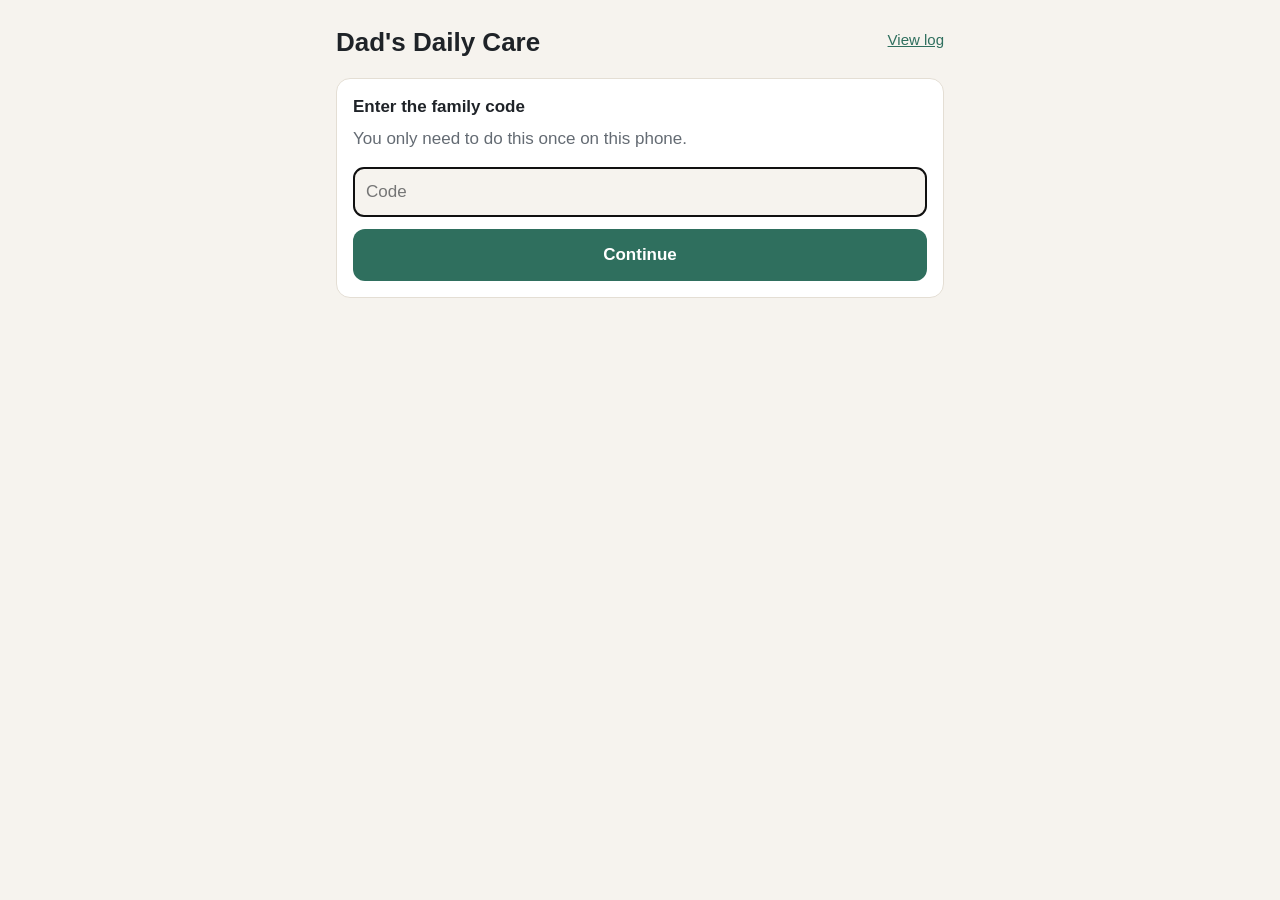
<file: index.html>
<!doctype html>
<html lang="en">
<head>
<meta charset="utf-8">
<meta name="viewport" content="width=device-width, initial-scale=1, viewport-fit=cover">
<meta name="apple-mobile-web-app-capable" content="yes">
<meta name="mobile-web-app-capable" content="yes">
<meta name="apple-mobile-web-app-status-bar-style" content="default">
<meta name="apple-mobile-web-app-title" content="Dad Care">
<link rel="apple-touch-icon" href="icon.png">
<link rel="manifest" href="manifest.json">
<title>Daily Care Checklist</title>
<link rel="stylesheet" href="styles.css">
</head>
<body>
<div class="wrap">
  <div class="nav"><h1 id="title">Daily Care</h1><a href="view.html">View log</a></div>
  <p class="sub" id="dateLong"></p>
  <div id="demo" class="banner hidden">Demo mode: entries are saved on this phone only. Follow the README to connect Google Sheets.</div>

  <!-- PIN, shown once per phone -->
  <div id="pinCard" class="card hidden">
    <span class="label">Enter the family code</span>
    <p class="sub">You only need to do this once on this phone.</p>
    <input id="pin" type="password" autocomplete="off" autocapitalize="none" autocorrect="off" spellcheck="false" placeholder="Code">
    <div style="height:12px"></div>
    <button class="btn" id="pinBtn">Continue</button>
    <div id="pinErr" class="err-text hidden"></div>
  </div>

  <div id="form" class="hidden">
    <div class="card">
      <span class="label">Who is filling this in?</span>
      <div class="chips" id="who"></div>
      <input id="otherName" type="text" class="hidden" placeholder="Your name" autocomplete="name" style="margin-top:10px">
      <div style="height:14px"></div>
      <span class="label">Date</span>
      <input id="date" type="date">
    </div>

    <div id="sections"></div>

    <div class="card">
      <span class="label">How was his day?</span>
      <div class="chips" id="mood"></div>
      <div style="height:14px"></div>
      <span class="label">Notes for the family</span>
      <textarea id="notes" placeholder="Anything unusual: mood, eating, falls, confusion, supplies needed…"></textarea>
    </div>
  </div>
</div>

<div class="savebar hidden" id="savebar">
  <div class="inner">
    <div class="msg" id="msg">Not saved yet</div>
    <button class="btn" id="saveBtn">Save</button>
  </div>
</div>

<script src="config.js"></script>
<script src="common.js"></script>
<script>
const $ = (id) => document.getElementById(id);
const S = { date: todayStr(), caregiver: null, other: false, values: {}, recent: [], dirty: false, saving: false };
const TASKS = allTasks();
$("title").textContent = CFG.title;
document.title = CFG.title;
if (Api.demo) $("demo").classList.remove("hidden");

// ---------- PIN ----------
function pin() { return store.get("care-pin") || ""; }
async function start() {
  if (!Api.demo && !pin()) { $("pinCard").classList.remove("hidden"); $("pin").focus(); return; }
  $("pinCard").classList.add("hidden");
  $("form").classList.remove("hidden");
  $("savebar").classList.remove("hidden");
  pickDefaultCaregiver();
  renderWho(); renderMood(); renderSections();
  await load();
}
$("pinBtn").onclick = async () => {
  const p = $("pin").value.trim();
  if (!p) return;
  $("pinBtn").disabled = true; $("pinErr").classList.add("hidden");
  try { await Api.call("ping", { pin: p }); store.set("care-pin", p); start(); }
  catch (e) { $("pinErr").textContent = e.code === "PIN" ? "That code is not right. Please try again." : "Could not connect: " + e.message; $("pinErr").classList.remove("hidden"); }
  $("pinBtn").disabled = false;
};
$("pin").addEventListener("keydown", (e) => { if (e.key === "Enter") $("pinBtn").click(); });

// ---------- caregiver & date ----------
function pickDefaultCaregiver() {
  const exp = expectedCaregiver(S.date);
  const last = store.get("care-last-caregiver");
  S.caregiver = exp || last || CFG.caregivers[0].name;
  S.other = !CFG.caregivers.some((c) => sameName(c.name, S.caregiver));
  if (S.other) $("otherName").value = S.caregiver;
}
function renderWho() {
  const box = $("who"); box.innerHTML = "";
  CFG.caregivers.forEach((c) => {
    const b = document.createElement("button");
    b.className = "chip"; b.type = "button";
    b.setAttribute("aria-pressed", !S.other && sameName(c.name, S.caregiver));
    b.innerHTML = esc(c.name) + ' <small>' + esc(c.days.join("/")) + "</small>";
    b.onclick = () => changeWho(c.name, false);
    box.appendChild(b);
  });
  const o = document.createElement("button");
  o.className = "chip"; o.type = "button"; o.textContent = "Someone else";
  o.setAttribute("aria-pressed", S.other);
  o.onclick = () => changeWho($("otherName").value.trim() || store.get("care-other-name") || "", true);
  box.appendChild(o);
  $("otherName").classList.toggle("hidden", !S.other);
  $("dateLong").textContent = fmtDate(S.date, true);
  $("date").value = S.date;
}
function confirmDiscard() { return !S.dirty || confirm("You have unsaved changes. Leave them?"); }
function changeWho(name, other) {
  if (!confirmDiscard()) return;
  S.caregiver = name; S.other = other; S.dirty = false;
  renderWho();
  if (other) { $("otherName").value = name; if (!name) { $("otherName").focus(); S.values = {}; renderSections(); setMsg("Type your name above"); return; } }
  load();
}
$("otherName").addEventListener("change", () => {
  const n = $("otherName").value.trim(); if (!n) return;
  S.caregiver = n; store.set("care-other-name", n); load();
});
$("date").addEventListener("change", () => {
  const d = $("date").value;
  if (!d || d === S.date) return;
  if (!confirmDiscard()) { $("date").value = S.date; return; }
  S.date = d; S.dirty = false; renderWho(); load();
});

// ---------- load existing data ----------
async function load() {
  if (!S.caregiver) return;
  setMsg("Loading…");
  try {
    const res = await Api.call("status", { pin: pin(), since: addDays(S.date, -35) });
    S.recent = res.entries || [];
    const mine = S.recent.find((e) => e.date === S.date && sameName(e.caregiver, S.caregiver));
    S.values = mine ? { ...mine.values } : {};
    S.dirty = false;
    renderSections(); renderMood();
    $("notes").value = S.values[CFG.notesCol] || "";
    setMsg(mine ? "Saved earlier (" + mine.savedAt.slice(11) + ") — you can update it" : "Not saved yet", mine ? "ok" : "");
  } catch (e) { handleErr(e); }
}
function handleErr(e) {
  if (e.code === "PIN") { store.del("care-pin"); location.reload(); return; }
  setMsg("No connection. Check internet and try again.", "err");
}

// ---------- checklist ----------
function renderSections() {
  const box = $("sections"); box.innerHTML = "";
  CFG.sections.forEach((sec) => {
    const card = document.createElement("div"); card.className = "card";
    const head = document.createElement("div"); head.className = "card-head";
    head.innerHTML = "<h2>" + esc(sec.title) + "</h2>";
    if (sec.freq === "daily") { const c = document.createElement("span"); c.className = "count"; c.id = "count-" + sec.freq; head.appendChild(c); }
    card.appendChild(head);
    sec.tasks.forEach((t0) => { const t = { ...t0, freq: sec.freq, everyDays: sec.everyDays }; card.appendChild(renderTask(t)); });
    box.appendChild(card);
  });
  updateCount();
}
function statusHtml(t) {
  // include what is ticked right now on this form
  const live = S.recent.filter((e) => !(e.date === S.date && sameName(e.caregiver, S.caregiver)))
    .concat(S.caregiver ? [{ date: S.date, caregiver: S.caregiver, values: S.values }] : []);
  const st = taskStatus(t, live, S.date, null);
  if (!st) return "";
  if (st.kind === "per") {
    return '<span class="status ' + (st.parts.every((p) => p.date) ? "ok" : "warn") + '">This week: ' +
      st.parts.map((p) => esc(p.name) + (p.date ? " ✓" : " —")).join(" · ") + "</span>";
  }
  return '<span class="status ' + st.level + '">' + esc(st.text) + "</span>";
}
function renderTask(t) {
  const v = S.values[t.col] ?? "";
  const textHtml = '<div class="task-text">' + esc(t.label) + (t.hint ? '<span class="task-hint">' + esc(t.hint) + "</span>" : "") + statusHtml(t) + "</div>";
  if (t.type === "number") {
    const row = document.createElement("div"); row.className = "task";
    row.innerHTML = textHtml + '<div class="num"><input type="text" inputmode="decimal" placeholder="—"><span>' + esc(t.unit || "") + "</span></div>";
    const inp = row.querySelector("input"); inp.value = v;
    inp.setAttribute("aria-label", t.label);
    inp.addEventListener("input", () => { S.values[t.col] = inp.value.trim(); touch(); });
    return row;
  }
  if (t.type === "yesno") {
    const row = document.createElement("div"); row.className = "task";
    row.innerHTML = textHtml + '<div class="yesno"></div>';
    const yn = row.querySelector(".yesno");
    ["Yes", "No"].forEach((opt) => {
      const b = document.createElement("button"); b.type = "button"; b.className = "chip"; b.textContent = opt;
      b.setAttribute("aria-pressed", v === opt);
      b.onclick = () => {
        S.values[t.col] = S.values[t.col] === opt ? "" : opt;
        yn.querySelectorAll("button").forEach((x) => x.setAttribute("aria-pressed", S.values[t.col] === x.textContent));
        touch();
      };
      yn.appendChild(b);
    });
    return row;
  }
  const row = document.createElement("label"); row.className = "task";
  row.innerHTML = '<input type="checkbox">' + textHtml;
  const cb = row.querySelector("input"); cb.checked = v === "Yes";
  cb.addEventListener("change", () => {
    S.values[t.col] = cb.checked ? "Yes" : "";
    const old = row.querySelector(".status");
    if (old) old.outerHTML = statusHtml(t);
    touch();
  });
  return row;
}
function updateCount() {
  const daily = TASKS.filter((t) => t.freq === "daily");
  const el = $("count-daily");
  if (el) el.textContent = daily.filter((t) => isDone(t, S.values[t.col])).length + " of " + daily.length + " done";
}
function renderMood() {
  const box = $("mood"); box.innerHTML = "";
  CFG.moodOptions.forEach((m) => {
    const b = document.createElement("button"); b.type = "button"; b.className = "chip"; b.textContent = m;
    b.setAttribute("aria-pressed", S.values[CFG.moodCol] === m);
    b.onclick = () => { S.values[CFG.moodCol] = S.values[CFG.moodCol] === m ? "" : m; renderMood(); touch(); };
    box.appendChild(b);
  });
}
$("notes").addEventListener("input", () => { S.values[CFG.notesCol] = $("notes").value; touch(); });
function touch() { S.dirty = true; updateCount(); setMsg("Not saved yet — tap Save"); }

// ---------- save ----------
function setMsg(t, cls) { $("msg").textContent = t; $("msg").className = "msg " + (cls || ""); }
$("saveBtn").onclick = async () => {
  if (S.saving) return;
  if (S.other) { S.caregiver = $("otherName").value.trim(); }
  if (!S.caregiver) { setMsg("Please type your name first", "err"); $("otherName").focus(); return; }
  const values = {};
  TASKS.forEach((t) => (values[t.col] = S.values[t.col] ?? ""));
  values[CFG.moodCol] = S.values[CFG.moodCol] || "";
  values[CFG.notesCol] = $("notes").value.trim();
  S.saving = true; $("saveBtn").disabled = true; setMsg("Saving…");
  try {
    const res = await Api.call("save", { pin: pin(), entry: { date: S.date, caregiver: S.caregiver, values } });
    S.recent = S.recent.filter((e) => !(e.date === S.date && sameName(e.caregiver, S.caregiver))).concat([res.entry]);
    S.dirty = false;
    store.set("care-last-caregiver", S.caregiver);
    setMsg("Saved ✓ " + new Date().toLocaleTimeString([], { hour: "numeric", minute: "2-digit" }), "ok");
  } catch (e) { handleErr(e); }
  S.saving = false; $("saveBtn").disabled = false;
};
window.addEventListener("beforeunload", (e) => { if (S.dirty) { e.preventDefault(); e.returnValue = ""; } });

start();
</script>
</body>
</html>
</file>
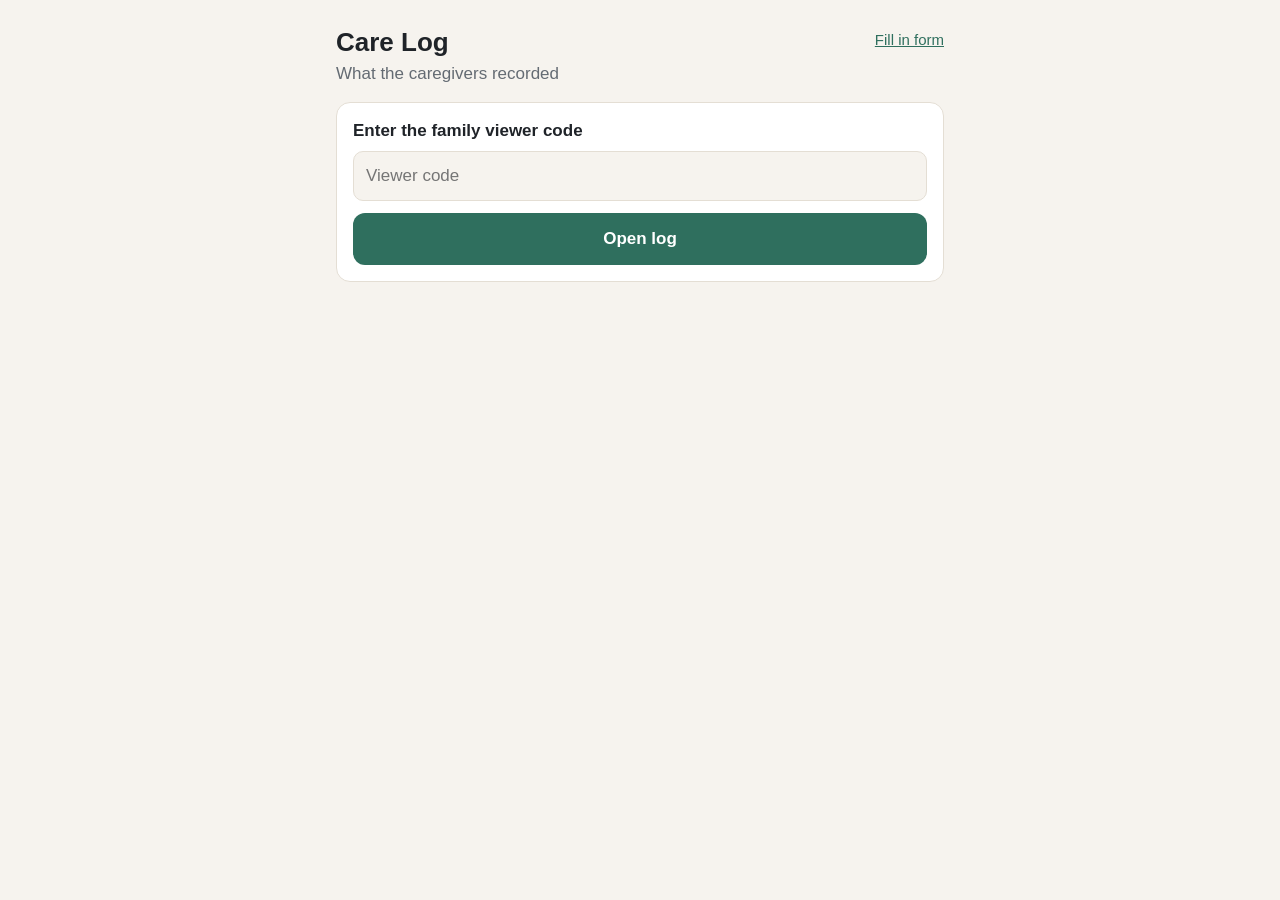
<file: view.html>
<!doctype html>
<html lang="en">
<head>
<meta charset="utf-8">
<meta name="viewport" content="width=device-width, initial-scale=1, viewport-fit=cover">
<meta name="apple-mobile-web-app-capable" content="yes">
<meta name="apple-mobile-web-app-title" content="Care Log">
<link rel="apple-touch-icon" href="icon.png">
<title>Care Log</title>
<link rel="stylesheet" href="styles.css">
</head>
<body>
<div class="wrap" style="padding-bottom:40px">
  <div class="nav"><h1>Care Log</h1><a href="index.html">Fill in form</a></div>
  <p class="sub" id="sub">What the caregivers recorded</p>
  <div id="demo" class="banner hidden">Demo mode: showing entries saved on this device only.</div>

  <div id="pinCard" class="card hidden">
    <span class="label">Enter the family viewer code</span>
    <input id="pin" type="password" autocomplete="off" autocapitalize="none" autocorrect="off" spellcheck="false" placeholder="Viewer code">
    <div style="height:12px"></div>
    <button class="btn" id="pinBtn">Open log</button>
    <div id="pinErr" class="err-text hidden"></div>
  </div>

  <div id="main" class="hidden">
    <div class="card">
      <div class="row">
        <select id="range" aria-label="Date range">
          <option value="7">Last 7 days</option>
          <option value="14" selected>Last 14 days</option>
          <option value="30">Last 30 days</option>
          <option value="90">Last 90 days</option>
          <option value="all">Everything</option>
        </select>
        <select id="who" aria-label="Caregiver"><option value="">All caregivers</option></select>
      </div>
      <div id="sheetLink" class="hidden" style="margin-top:12px"><a target="_blank" rel="noopener">Open the Google Sheet ↗</a></div>
    </div>

    <div class="card">
      <div class="card-head"><h2>Weekly &amp; bi-weekly</h2><span class="count">as of today</span></div>
      <div id="weekly"></div>
    </div>

    <div class="card">
      <div class="card-head"><h2>Blood sugar</h2><span class="count" id="bsRange"></span></div>
      <div class="stats" id="bs"></div>
    </div>

    <div class="card">
      <div class="card-head"><h2>Day by day</h2><span class="count" id="dayCount"></span></div>
      <div id="days"></div>
    </div>
  </div>
</div>

<script src="config.js"></script>
<script src="common.js"></script>
<script>
const $ = (id) => document.getElementById(id);
const TASKS = allTasks();
const BS = TASKS.find((t) => t.type === "number");
let ENTRIES = [];
if (Api.demo) $("demo").classList.remove("hidden");
if (CFG.sheetUrl) { $("sheetLink").classList.remove("hidden"); $("sheetLink").querySelector("a").href = CFG.sheetUrl; }
try { const r = store.get("care-view-range"); if (r) $("range").value = r; } catch (e) {}

function vpin() { return store.get("care-view-pin") || ""; }
async function start() {
  if (!Api.demo && !vpin()) { $("pinCard").classList.remove("hidden"); return; }
  try {
    const res = await Api.call("list", { pin: vpin() });
    ENTRIES = res.entries || [];
  } catch (e) {
    if (e.code === "PIN") { store.del("care-view-pin"); $("pinCard").classList.remove("hidden"); showPinErr("That code is not right."); return; }
    $("sub").textContent = "Could not load: " + e.message; return;
  }
  $("pinCard").classList.add("hidden");
  $("main").classList.remove("hidden");
  const names = [...new Set(CFG.caregivers.map((c) => c.name).concat(ENTRIES.map((e) => e.caregiver)))];
  $("who").innerHTML = '<option value="">All caregivers</option>' + names.map((n) => "<option>" + esc(n) + "</option>").join("");
  render();
}
function showPinErr(t) { $("pinErr").textContent = t; $("pinErr").classList.remove("hidden"); }
$("pinBtn").onclick = () => { const p = $("pin").value.trim(); if (!p) return; store.set("care-view-pin", p); $("pinErr").classList.add("hidden"); start(); };
$("pin").addEventListener("keydown", (e) => { if (e.key === "Enter") $("pinBtn").click(); });
$("range").onchange = () => { store.set("care-view-range", $("range").value); render(); };
$("who").onchange = render;

function render() {
  const today = todayStr();
  const range = $("range").value;
  const who = $("who").value;
  const from = range === "all" ? (ENTRIES.map((e) => e.date).sort()[0] || today) : addDays(today, -(Number(range) - 1));
  const list = ENTRIES.filter((e) => e.date >= from && (!who || sameName(e.caregiver, who)));

  // weekly / bi-weekly status (always across all caregivers, as of today)
  $("weekly").innerHTML = TASKS.filter((t) => t.freq !== "daily").map((t) => {
    const st = taskStatus(t, ENTRIES, today, null);
    let s;
    if (st.kind === "per") {
      s = '<span class="status ' + (st.parts.every((p) => p.date) ? "ok" : "warn") + '">This week: ' +
        st.parts.map((p) => esc(p.name) + (p.date ? " ✓ " + esc(fmtDate(p.date)) : " — not yet")).join(" · ") + "</span>";
    } else s = '<span class="status ' + st.level + '">' + esc(st.text) + "</span>";
    return '<div class="task"><div class="task-text">' + esc(t.label) + "<br>" + s + "</div></div>";
  }).join("");

  // blood sugar
  const vals = list.map((e) => parseFloat(e.values[BS.col])).filter((n) => !isNaN(n));
  $("bsRange").textContent = BS.unit || "";
  const stat = (n, l) => "<div><b>" + n + "</b><span>" + l + "</span></div>";
  $("bs").innerHTML = vals.length
    ? stat(Math.round(vals.reduce((a, b) => a + b, 0) / vals.length), "average") + stat(Math.min(...vals), "lowest") + stat(Math.max(...vals), "highest") + stat(vals.length, "readings")
    : '<div style="grid-column:1/-1;color:var(--muted)">No readings in this period</div>';

  // day by day, including days where an expected caregiver did not submit
  const byDate = {};
  list.forEach((e) => (byDate[e.date] = byDate[e.date] || []).push(e));
  const rows = [];
  for (let d = today; d >= from; d = addDays(d, -1)) {
    const exp = expectedCaregiver(d);
    const es = byDate[d] || [];
    es.forEach((e) => rows.push(dayHtml(e)));
    if (exp && (!who || sameName(who, exp)) && !es.some((e) => sameName(e.caregiver, exp)) && d < today) {
      rows.push('<div class="day missing"><div class="day-head"><span>' + esc(fmtDate(d)) + "</span><span>" + esc(exp) + '</span></div><div class="day-meta">No form submitted</div></div>');
    }
  }
  $("dayCount").textContent = list.length + " entr" + (list.length === 1 ? "y" : "ies");
  $("days").innerHTML = rows.join("") || '<p class="sub">Nothing in this period yet.</p>';
}

function dayHtml(e) {
  const daily = TASKS.filter((t) => t.freq === "daily");
  const done = daily.filter((t) => isDone(t, e.values[t.col]));
  const missed = daily.filter((t) => !isDone(t, e.values[t.col]));
  const extra = TASKS.filter((t) => t.freq !== "daily" && e.values[t.col] === "Yes");
  const pillsNight = TASKS.find((t) => t.type === "yesno");
  const meta = [done.length + "/" + daily.length + " daily tasks"];
  if (e.values[BS.col]) meta.push("Blood sugar " + esc(e.values[BS.col]));
  if (e.values[CFG.moodCol]) meta.push("Day: " + esc(e.values[CFG.moodCol]));
  if (pillsNight && e.values[pillsNight.col] === "No") meta.push("<b style='color:var(--alert)'>Did NOT take pills last night</b>");
  return '<div class="day"><div class="day-head"><span>' + esc(fmtDate(e.date)) + "</span><span>" + esc(e.caregiver) + "</span></div>" +
    '<div class="day-meta">' + meta.join(" · ") + "</div>" +
    "<div>" + missed.map((t) => '<span class="pill miss">✗ ' + esc(t.col) + "</span>").join("") +
    extra.map((t) => '<span class="pill extra">✓ ' + esc(t.col) + "</span>").join("") + "</div>" +
    (e.values[CFG.notesCol] ? '<div class="note">' + esc(e.values[CFG.notesCol]) + "</div>" : "") + "</div>";
}
start();
</script>
</body>
</html>
</file>
<file: styles.css>
:root {
  --bg: #f6f3ee;
  --card: #ffffff;
  --ink: #1f2328;
  --muted: #646b73;
  --line: #e4ded4;
  --accent: #2f6f5e;
  --accent-ink: #ffffff;
  --accent-soft: #e3f0eb;
  --warn: #8a5a00;
  --warn-soft: #fbf0d9;
  --alert: #a3302a;
  --alert-soft: #fbe3e1;
  --radius: 14px;
  color-scheme: light;
}
@media (prefers-color-scheme: dark) {
  :root:not([data-theme="light"]) {
    --bg: #15181b; --card: #1f2327; --ink: #eceff1; --muted: #9aa3ab; --line: #30363c;
    --accent: #5fb39b; --accent-ink: #0d1a16; --accent-soft: #1d3530;
    --warn: #e7b65a; --warn-soft: #3a2f19; --alert: #f08a82; --alert-soft: #3d2120;
    color-scheme: dark;
  }
}
:root[data-theme="dark"] {
  --bg: #15181b; --card: #1f2327; --ink: #eceff1; --muted: #9aa3ab; --line: #30363c;
  --accent: #5fb39b; --accent-ink: #0d1a16; --accent-soft: #1d3530;
  --warn: #e7b65a; --warn-soft: #3a2f19; --alert: #f08a82; --alert-soft: #3d2120;
  color-scheme: dark;
}

* { box-sizing: border-box; -webkit-tap-highlight-color: transparent; }
html { -webkit-text-size-adjust: 100%; }
body {
  margin: 0; background: var(--bg); color: var(--ink);
  font: 17px/1.4 -apple-system, BlinkMacSystemFont, "Segoe UI", Roboto, sans-serif;
  padding: env(safe-area-inset-top) 0 0;
}
.wrap { max-width: 640px; margin: 0 auto; padding: 16px 16px calc(110px + env(safe-area-inset-bottom)); }
h1 { font-size: 26px; margin: 8px 0 2px; }
h2 { font-size: 20px; margin: 0; }
.sub { color: var(--muted); margin: 0 0 16px; }
a { color: var(--accent); }

.card { background: var(--card); border: 1px solid var(--line); border-radius: var(--radius); padding: 16px; margin-bottom: 16px; }
.card-head { display: flex; justify-content: space-between; align-items: baseline; margin-bottom: 8px; gap: 8px; }
.count { color: var(--muted); font-size: 15px; white-space: nowrap; }
.label { font-weight: 600; margin-bottom: 8px; display: block; }

/* inputs — 17px+ so iPhone Safari never zooms in */
input[type="date"], input[type="text"], input[type="password"], input[type="number"], input[inputmode], select, textarea {
  font: inherit; font-size: 17px; color: var(--ink); background: var(--bg);
  border: 1px solid var(--line); border-radius: 10px; padding: 12px; width: 100%; min-height: 48px;
}
input[type="date"] { -webkit-appearance: none; appearance: none; display: block; }
textarea { min-height: 96px; resize: vertical; }

.chips { display: flex; flex-wrap: wrap; gap: 8px; }
.chip {
  font: inherit; border: 2px solid var(--line); background: var(--bg); color: var(--ink);
  border-radius: 999px; padding: 10px 18px; min-height: 48px; cursor: pointer;
}
.chip[aria-pressed="true"] { background: var(--accent); border-color: var(--accent); color: var(--accent-ink); font-weight: 600; }
.chip small { opacity: .75; font-weight: 400; }

/* checklist rows: the whole row is the tap target */
.task { display: flex; align-items: center; gap: 14px; padding: 12px 4px; border-top: 1px solid var(--line); min-height: 60px; }
.task:first-of-type { border-top: 0; }
label.task { cursor: pointer; }
.task input[type="checkbox"] {
  -webkit-appearance: none; appearance: none; flex: none; width: 32px; height: 32px; margin: 0;
  border: 2px solid var(--muted); border-radius: 9px; display: grid; place-content: center; background: var(--card);
}
.task input[type="checkbox"]:checked { background: var(--accent); border-color: var(--accent); }
.task input[type="checkbox"]:checked::after { content: ""; width: 9px; height: 16px; border: solid var(--accent-ink); border-width: 0 3.5px 3.5px 0; transform: translateY(-2px) rotate(45deg); }
.task-text { flex: 1; min-width: 0; }
.task-hint { display: block; color: var(--muted); font-size: 14px; margin-top: 2px; }
.status { display: inline-block; font-size: 14px; margin-top: 4px; padding: 2px 8px; border-radius: 6px; }
.status.ok { background: var(--accent-soft); color: var(--accent); }
.status.warn { background: var(--warn-soft); color: var(--warn); }
.status.alert { background: var(--alert-soft); color: var(--alert); font-weight: 600; }
.yesno { display: flex; gap: 6px; flex: none; }
.yesno .chip { padding: 8px 16px; }
.num { display: flex; align-items: center; gap: 6px; flex: none; width: 140px; }
.num input { text-align: center; }
.num span { color: var(--muted); font-size: 14px; }

.btn {
  font: inherit; font-weight: 600; border: 0; border-radius: 12px; min-height: 52px; padding: 0 22px;
  background: var(--accent); color: var(--accent-ink); cursor: pointer; width: 100%;
}
.btn:disabled { opacity: .6; }
.btn.secondary { background: var(--accent-soft); color: var(--accent); }

.savebar {
  position: fixed; left: 0; right: 0; bottom: 0; background: var(--card); border-top: 1px solid var(--line);
  padding: 12px 16px calc(12px + env(safe-area-inset-bottom));
}
.savebar .inner { max-width: 640px; margin: 0 auto; display: flex; gap: 12px; align-items: center; }
.savebar .msg { flex: 1; font-size: 15px; color: var(--muted); }
.savebar .msg.ok { color: var(--accent); font-weight: 600; }
.savebar .msg.err { color: var(--alert); font-weight: 600; }
.savebar .btn { width: auto; flex: none; min-width: 120px; }

.banner { background: var(--warn-soft); color: var(--warn); border-radius: 10px; padding: 10px 14px; font-size: 15px; margin-bottom: 16px; }
.hidden { display: none !important; }
.err-text { color: var(--alert); margin-top: 8px; }
.nav { display: flex; justify-content: space-between; align-items: center; }
.nav a { font-size: 15px; }

/* viewer */
.row { display: flex; gap: 8px; }
.row > * { flex: 1; }
.stats { display: grid; grid-template-columns: repeat(4, 1fr); gap: 8px; text-align: center; }
.stats b { display: block; font-size: 22px; }
.stats span { color: var(--muted); font-size: 13px; }
.day { border-top: 1px solid var(--line); padding: 12px 0; }
.day:first-of-type { border-top: 0; }
.day-head { display: flex; justify-content: space-between; gap: 8px; font-weight: 600; }
.day-meta { color: var(--muted); font-size: 15px; margin-top: 2px; }
.pill { display: inline-block; font-size: 13px; padding: 2px 8px; border-radius: 999px; margin: 4px 4px 0 0; }
.pill.miss { background: var(--alert-soft); color: var(--alert); }
.pill.extra { background: var(--accent-soft); color: var(--accent); }
.day.missing { color: var(--muted); }
.note { background: var(--bg); border-radius: 8px; padding: 8px 10px; margin-top: 8px; font-size: 15px; white-space: pre-wrap; }
</file>
